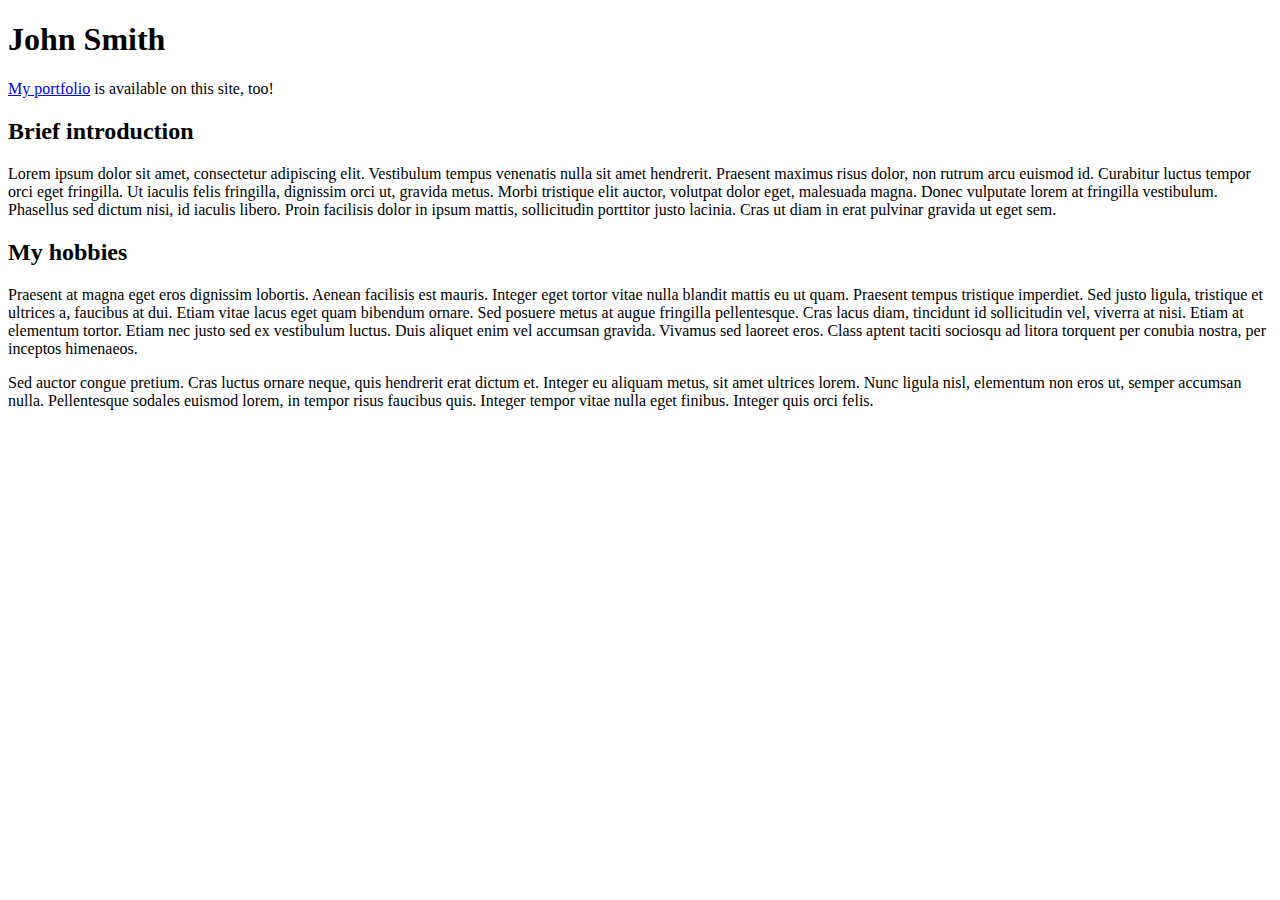
<file: index.html>
<!DOCTYPE html>
<html lang="en">
  <head>
    <meta charset="UTF-8" />
    <meta name="viewport" content="width=device-width, initial-scale=1.0" />
    <title>About Me</title>
  </head>
  <body>
    <h1>John Smith</h1>

    <nav>
      <p>
        <a href="./portfolio.html">My portfolio</a> is available on this site,
        too!
      </p>
    </nav>

    <section>
      <h2>Brief introduction</h2>

      <p>
        Lorem ipsum dolor sit amet, consectetur adipiscing elit. Vestibulum
        tempus venenatis nulla sit amet hendrerit. Praesent maximus risus dolor,
        non rutrum arcu euismod id. Curabitur luctus tempor orci eget fringilla.
        Ut iaculis felis fringilla, dignissim orci ut, gravida metus. Morbi
        tristique elit auctor, volutpat dolor eget, malesuada magna. Donec
        vulputate lorem at fringilla vestibulum. Phasellus sed dictum nisi, id
        iaculis libero. Proin facilisis dolor in ipsum mattis, sollicitudin
        porttitor justo lacinia. Cras ut diam in erat pulvinar gravida ut eget
        sem.
      </p>
    </section>

    <section>
      <h2>My hobbies</h2>

      <p>
        Praesent at magna eget eros dignissim lobortis. Aenean facilisis est
        mauris. Integer eget tortor vitae nulla blandit mattis eu ut quam.
        Praesent tempus tristique imperdiet. Sed justo ligula, tristique et
        ultrices a, faucibus at dui. Etiam vitae lacus eget quam bibendum
        ornare. Sed posuere metus at augue fringilla pellentesque. Cras lacus
        diam, tincidunt id sollicitudin vel, viverra at nisi. Etiam at elementum
        tortor. Etiam nec justo sed ex vestibulum luctus. Duis aliquet enim vel
        accumsan gravida. Vivamus sed laoreet eros. Class aptent taciti sociosqu
        ad litora torquent per conubia nostra, per inceptos himenaeos.
      </p>

      <p>
        Sed auctor congue pretium. Cras luctus ornare neque, quis hendrerit erat
        dictum et. Integer eu aliquam metus, sit amet ultrices lorem. Nunc
        ligula nisl, elementum non eros ut, semper accumsan nulla. Pellentesque
        sodales euismod lorem, in tempor risus faucibus quis. Integer tempor
        vitae nulla eget finibus. Integer quis orci felis.
      </p>
    </section>
  </body>
</html>
</file>
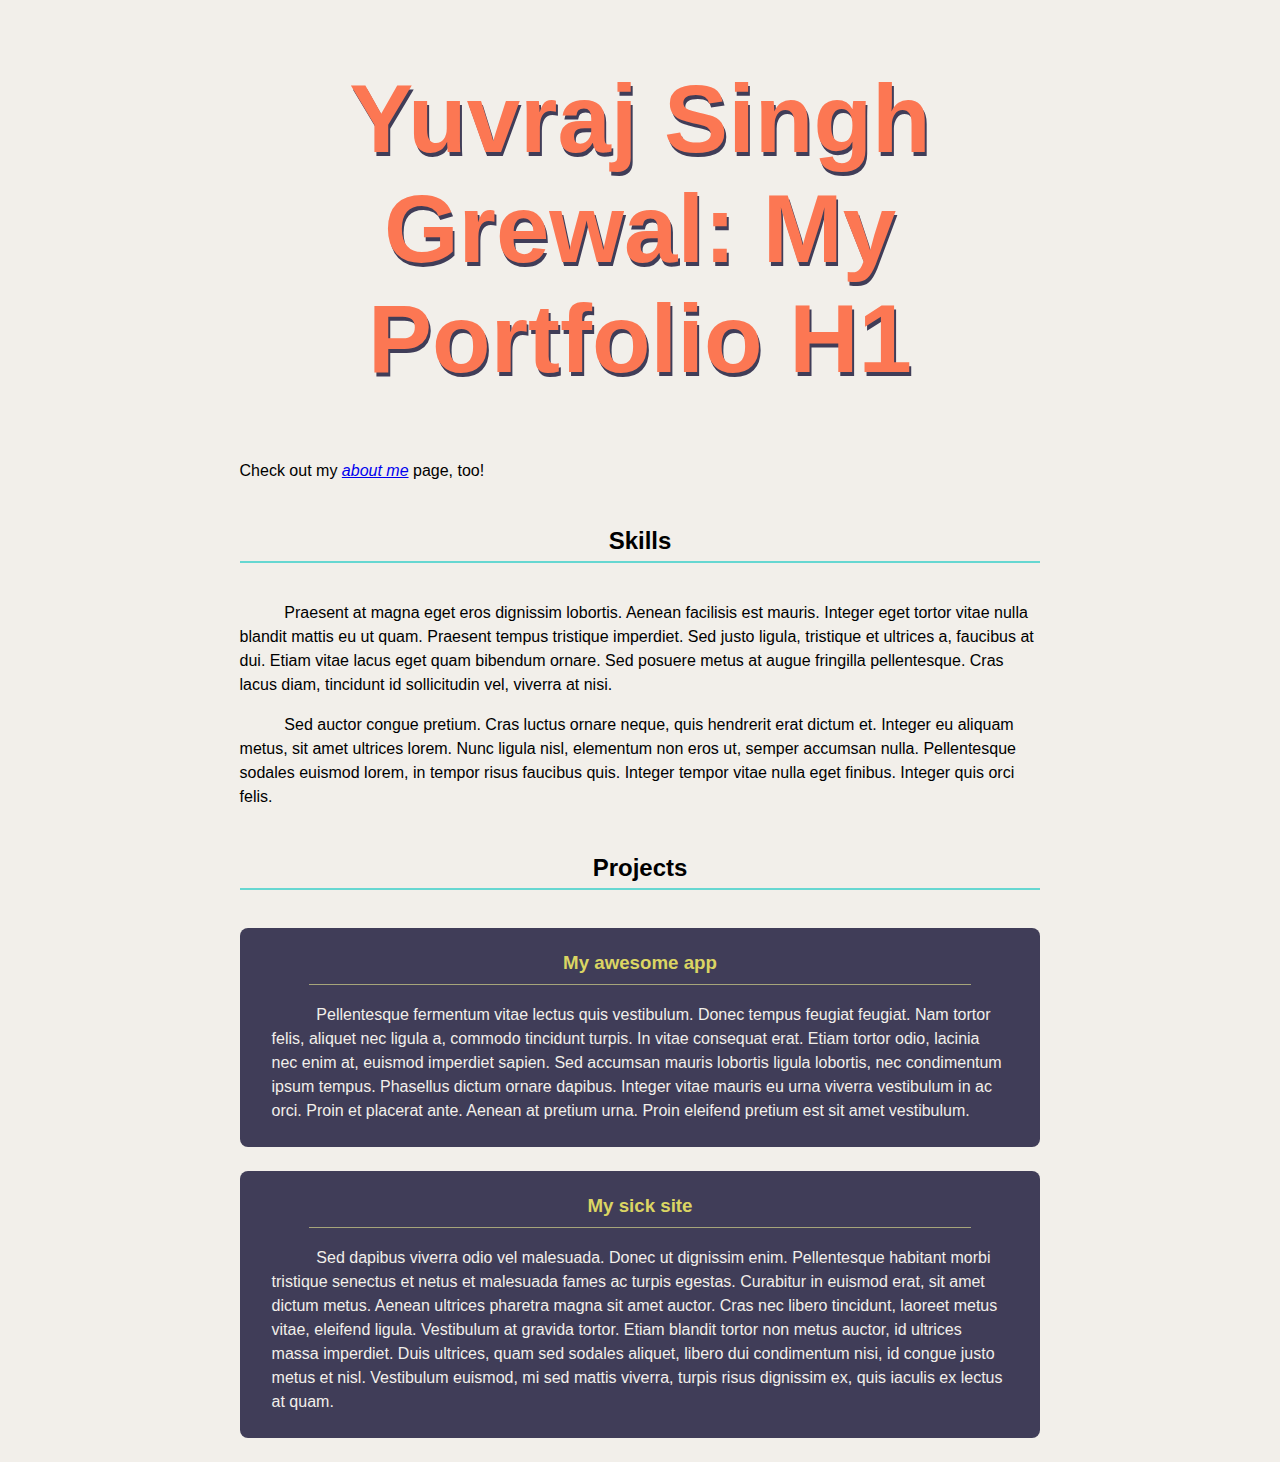
<file: portfolio.html>
<!DOCTYPE html>
<html lang="en">
  <head>
    <meta charset="UTF-8" />
    <meta name="viewport" content="width=device-width, initial-scale=1.0" />
    <link rel="stylesheet" href="./styles/main.css" />
    <title>Portfolio</title>
  </head>
  <body>
    <h1>Yuvraj Singh Grewal: My Portfolio H1</h1>

    <nav>
      <p>
        Check out my <a href="./index.html"><em>about me</em></a> page, too!
      </p>
    </nav>

    <section>
      <h2>Skills</h2>

      <p>
        Praesent at magna eget eros dignissim lobortis. Aenean facilisis est
        mauris. Integer eget tortor vitae nulla blandit mattis eu ut quam.
        Praesent tempus tristique imperdiet. Sed justo ligula, tristique et
        ultrices a, faucibus at dui. Etiam vitae lacus eget quam bibendum
        ornare. Sed posuere metus at augue fringilla pellentesque. Cras lacus
        diam, tincidunt id sollicitudin vel, viverra at nisi.
      </p>

      <p>
        Sed auctor congue pretium. Cras luctus ornare neque, quis hendrerit erat
        dictum et. Integer eu aliquam metus, sit amet ultrices lorem. Nunc
        ligula nisl, elementum non eros ut, semper accumsan nulla. Pellentesque
        sodales euismod lorem, in tempor risus faucibus quis. Integer tempor
        vitae nulla eget finibus. Integer quis orci felis.
      </p>
    </section>

    <section>
      <h2>Projects</h2>

      <div class="project">
        <h3>My awesome app</h3>

        <p>
          Pellentesque fermentum vitae lectus quis vestibulum. Donec tempus
          feugiat feugiat. Nam tortor felis, aliquet nec ligula a, commodo
          tincidunt turpis. In vitae consequat erat. Etiam tortor odio, lacinia
          nec enim at, euismod imperdiet sapien. Sed accumsan mauris lobortis
          ligula lobortis, nec condimentum ipsum tempus. Phasellus dictum ornare
          dapibus. Integer vitae mauris eu urna viverra vestibulum in ac orci.
          Proin et placerat ante. Aenean at pretium urna. Proin eleifend pretium
          est sit amet vestibulum.
        </p>
      </div>

      <div class="project">
        <h3>My sick site</h3>

        <p>
          Sed dapibus viverra odio vel malesuada. Donec ut dignissim enim.
          Pellentesque habitant morbi tristique senectus et netus et malesuada
          fames ac turpis egestas. Curabitur in euismod erat, sit amet dictum
          metus. Aenean ultrices pharetra magna sit amet auctor. Cras nec libero
          tincidunt, laoreet metus vitae, eleifend ligula. Vestibulum at gravida
          tortor. Etiam blandit tortor non metus auctor, id ultrices massa
          imperdiet. Duis ultrices, quam sed sodales aliquet, libero dui
          condimentum nisi, id congue justo metus et nisl. Vestibulum euismod,
          mi sed mattis viverra, turpis risus dignissim ex, quis iaculis ex
          lectus at quam.
        </p>
      </div>
    </section>
  </body>
</html>
</file>
<file: styles/main.css>
/*
 * https://coolors.co/f2efea-fc7753-66d7d1-403d58-dbd56e
 *
 * #F2EFEA - Isabelline
 * #FC7753 - Coral
 * #66D7D1 - Tiffany Blue
 * #403D58 - English Violet
 * #DBD56E - Straw
 */

:root {
    font-family: sans-serif;
    background-color: #F2EFEA;
    color: black;
}

body {
    max-width: 90ch;
    margin: 0 auto;
    line-height: 1.5;
}

h1, h2, h3 {
    text-align: center;
    line-height: normal;
}

h1 {
    font-size: 6em;
    font-weight: 900;
    text-shadow: 0.02em 0.04em #403D58;
    color: #FC7753;
}

h2 {
    border-bottom: 0.1em solid #66D7D1;
    padding: 0.25em;
    margin: 1.6em 0;
}

section p {
    text-indent: 2.8em;
}

.project {
    background-color: #403D58;
    color: #F2EFEA;
    padding: 0.5em 2em;
    border-radius: 0.5em;
    margin-bottom: 1.5em;
}

.project h3 {
    color: #DBD563;
    margin-top: 1rem;
    margin-left: 2em;
    margin-right: 2em;
    border-bottom: 0.1em solid #a6a57a;
    padding-bottom: 0.5em;
}
</file>
